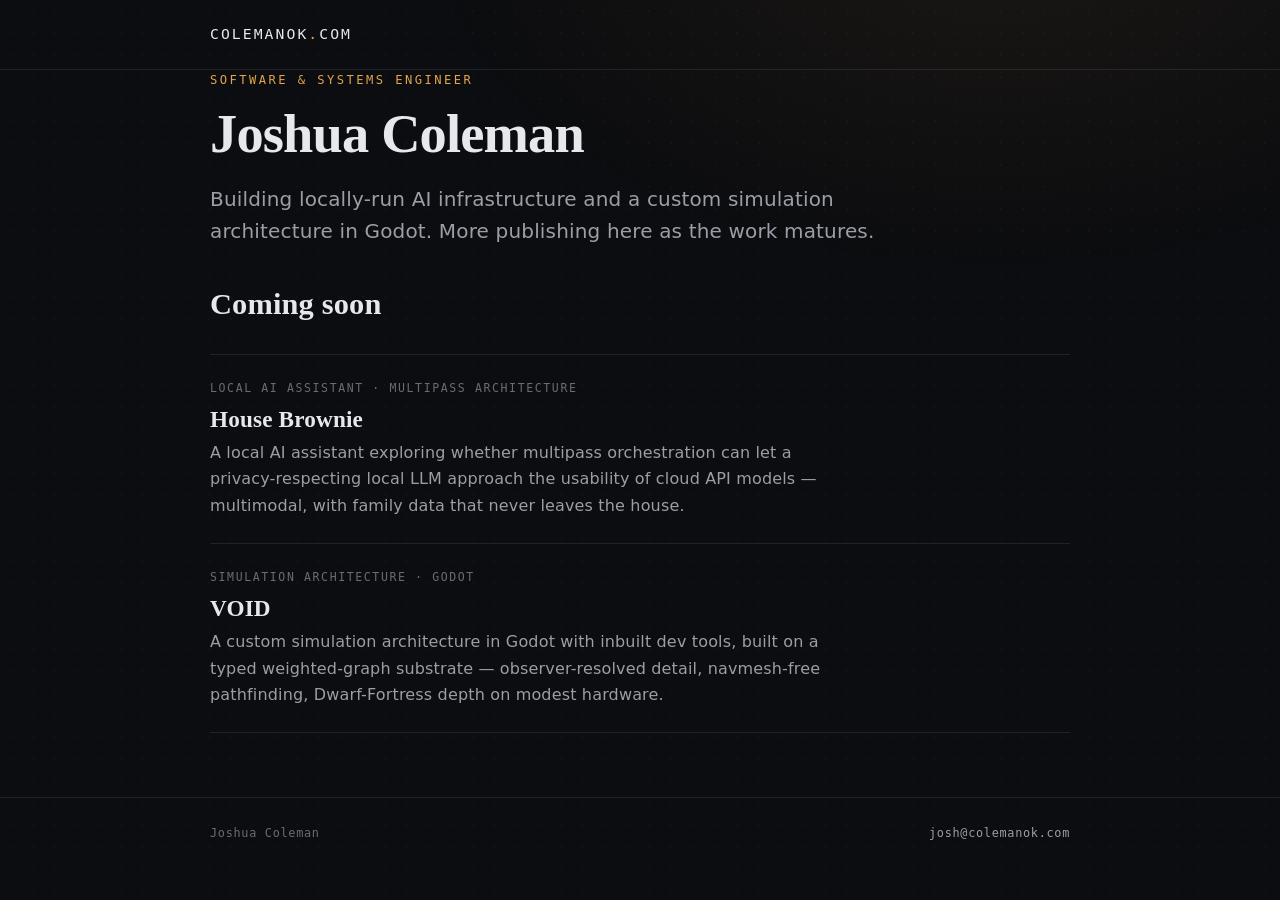
<file: index.html>
<!DOCTYPE html>
<html lang="en">
<head>
  <meta charset="utf-8">
  <meta name="viewport" content="width=device-width, initial-scale=1">
  <title>Joshua Coleman — Software &amp; Systems Engineer</title>
  <meta name="description" content="Software and systems engineer. Local AI infrastructure and game engine work in progress.">
  <link rel="stylesheet" href="/css/style.css">
</head>
<body>

  <header class="site-head">
    <div class="wrap">
      <a class="brand" href="/">colemanok<span class="dot">.</span>com</a>
    </div>
  </header>

  <main class="wrap reveal">

    <p class="eyebrow">Software &amp; Systems Engineer</p>
    <h1>Joshua Coleman</h1>
    <p class="lede">
      Building locally-run AI infrastructure and a custom simulation
      architecture in Godot. More publishing here as the work matures.
    </p>

    <h2>Coming soon</h2>
    <div class="entries">

      <div class="entry">
        <p class="entry-meta">Local AI Assistant · Multipass Architecture</p>
        <p class="entry-title">House Brownie</p>
        <p class="entry-desc">
          A local AI assistant exploring whether multipass orchestration can let
          a privacy-respecting local LLM approach the usability of cloud API
          models — multimodal, with family data that never leaves the house.
        </p>
      </div>

      <div class="entry">
        <p class="entry-meta">Simulation Architecture · Godot</p>
        <p class="entry-title">VOID</p>
        <p class="entry-desc">
          A custom simulation architecture in Godot with inbuilt dev tools,
          built on a typed weighted-graph substrate — observer-resolved detail,
          navmesh-free pathfinding, Dwarf-Fortress depth on modest hardware.
        </p>
      </div>

    </div>

  </main>

  <footer class="site-foot">
    <div class="wrap">
      <span>Joshua Coleman</span>
      <span><a href="mailto:josh@colemanok.com">josh@colemanok.com</a></span>
    </div>
  </footer>

</body>
</html>
</file>
<file: css/style.css>
/* =====================================================================
   colemanok.com — shared stylesheet
   One file drives every page. Edit tokens here; all pages update.
   Aesthetic: refined dark "technical-editorial".
   Dependency-free: no external fonts, no CDN, no JS required.
   ===================================================================== */

:root {
  /* ---- color ---- */
  --bg:        #0c0d10;
  --bg-2:      #14161b;
  --ink:       #e7e8ec;
  --ink-dim:   #9b9ea7;
  --ink-faint: #686c75;
  --accent:    #e2a44c;          /* warm amber — the one accent */
  --accent-soft: rgba(226,164,76,.14);
  --line:      rgba(255,255,255,.09);
  --line-2:    rgba(255,255,255,.16);

  /* ---- type ---- */
  --serif: "Iowan Old Style","Palatino Linotype",Palatino,"Book Antiqua",Georgia,serif;
  --sans:  ui-sans-serif,system-ui,-apple-system,"Segoe UI",Roboto,Helvetica,Arial,sans-serif;
  --mono:  ui-monospace,"SF Mono","JetBrains Mono","Cascadia Code",Menlo,Consolas,monospace;

  /* ---- metrics ---- */
  --measure: 68ch;               /* readable prose width */
  --wrap: 940px;                 /* page max width */
  --pad: clamp(1.25rem, 4vw, 2.5rem);
}

/* ---- reset ---- */
*,*::before,*::after { box-sizing: border-box; }
html { -webkit-text-size-adjust: 100%; scroll-behavior: smooth; }
body {
  margin: 0;
  background: var(--bg);
  color: var(--ink);
  font-family: var(--sans);
  font-size: 1rem;
  line-height: 1.65;
  letter-spacing: .01em;
  -webkit-font-smoothing: antialiased;
  text-rendering: optimizeLegibility;
}

/* atmosphere: faint top accent glow + hairline dot grid, both very subtle */
body::before {
  content: "";
  position: fixed; inset: 0;
  pointer-events: none; z-index: 0;
  background:
    radial-gradient(60rem 36rem at 78% -8%, rgba(226,164,76,.07), transparent 60%),
    radial-gradient(rgba(255,255,255,.025) 1px, transparent 1px);
  background-size: auto, 22px 22px;
}

img { max-width: 100%; height: auto; display: block; }
a { color: var(--accent); text-decoration: none; }
a:hover { text-decoration: underline; text-underline-offset: 3px; }

/* ---- layout ---- */
.wrap {
  position: relative; z-index: 1;
  max-width: var(--wrap);
  margin: 0 auto;
  padding: 0 var(--pad);
}
main { padding-block: clamp(2.5rem, 7vw, 5rem) clamp(3rem, 8vw, 6rem); }
.prose { max-width: var(--measure); }

/* ---- header / nav ---- */
.site-head {
  position: relative; z-index: 2;
  border-bottom: 1px solid var(--line);
}
.site-head .wrap {
  display: flex; align-items: baseline; justify-content: space-between;
  gap: 1.5rem; padding-block: 1.4rem; flex-wrap: wrap;
}
.brand {
  font-family: var(--mono);
  font-size: .92rem; letter-spacing: .14em; text-transform: uppercase;
  color: var(--ink); white-space: nowrap;
}
.brand:hover { text-decoration: none; color: var(--accent); }
.brand .dot { color: var(--accent); }
.nav { display: flex; gap: 1.4rem; flex-wrap: wrap; }
.nav a {
  font-family: var(--mono);
  font-size: .8rem; letter-spacing: .08em; text-transform: uppercase;
  color: var(--ink-dim);
}
.nav a:hover { color: var(--ink); text-decoration: none; }
.nav a[aria-current="page"] { color: var(--accent); }

/* ---- type ---- */
.eyebrow {
  font-family: var(--mono);
  font-size: .76rem; letter-spacing: .2em; text-transform: uppercase;
  color: var(--accent); margin: 0 0 1rem;
}
h1, h2, h3 { font-family: var(--serif); font-weight: 600; color: var(--ink); }
h1 {
  font-size: clamp(2.3rem, 6vw, 3.4rem);
  line-height: 1.04; letter-spacing: -.015em;
  margin: 0 0 1.25rem; max-width: 18ch;
}
h2 { font-size: clamp(1.5rem, 3vw, 1.9rem); line-height: 1.15; margin: 2.5rem 0 .9rem; }
h3 { font-size: 1.2rem; margin: 1.8rem 0 .5rem; }
.lede {
  font-size: clamp(1.08rem, 2vw, 1.25rem);
  line-height: 1.6; color: var(--ink-dim);
  max-width: 56ch; margin: 0 0 1.5rem;
}
p { margin: 0 0 1.1rem; }
.prose p, .prose li { color: #cfd1d7; }

/* ---- entry list (projects, writing — the reusable component) ---- */
.entries { list-style: none; margin: 2rem 0 0; padding: 0; }
.entry {
  display: block;
  padding: 1.5rem 0;
  border-top: 1px solid var(--line);
  color: inherit;
}
.entry:last-child { border-bottom: 1px solid var(--line); }
.entry:hover { text-decoration: none; }
.entry:hover .entry-title { color: var(--accent); }
.entry-meta {
  font-family: var(--mono);
  font-size: .72rem; letter-spacing: .14em; text-transform: uppercase;
  color: var(--ink-faint); margin: 0 0 .5rem;
}
.entry-title {
  font-family: var(--serif); font-size: 1.45rem; font-weight: 600;
  line-height: 1.2; color: var(--ink); margin: 0 0 .4rem;
  transition: color .18s ease;
}
.entry-title .ext { font-family: var(--mono); font-size: .7rem; color: var(--ink-faint); vertical-align: middle; margin-left: .5rem; }
.entry-desc { color: var(--ink-dim); margin: 0; max-width: 62ch; }

/* ---- small bits ---- */
.tag {
  display: inline-block;
  font-family: var(--mono); font-size: .68rem; letter-spacing: .1em; text-transform: uppercase;
  color: var(--ink-dim);
  border: 1px solid var(--line-2); border-radius: 2px;
  padding: .2rem .5rem; margin: 0 .35rem .35rem 0;
}
.rule { border: 0; border-top: 1px solid var(--line); margin: 2.5rem 0; }

/* ---- footer ---- */
.site-foot {
  position: relative; z-index: 1;
  border-top: 1px solid var(--line);
  margin-top: 4rem;
}
.site-foot .wrap {
  display: flex; justify-content: space-between; gap: 1rem; flex-wrap: wrap;
  padding-block: 1.6rem;
  font-family: var(--mono); font-size: .74rem; letter-spacing: .06em;
  color: var(--ink-faint);
}
.site-foot a { color: var(--ink-dim); }
.site-foot a:hover { color: var(--accent); text-decoration: none; }

/* ---- page-load reveal (one orchestrated stagger) ---- */
@keyframes rise { from { opacity: 0; transform: translateY(10px); } to { opacity: 1; transform: none; } }
.reveal > * { opacity: 0; animation: rise .6s cubic-bezier(.2,.7,.2,1) forwards; }
.reveal > *:nth-child(1) { animation-delay: .04s; }
.reveal > *:nth-child(2) { animation-delay: .12s; }
.reveal > *:nth-child(3) { animation-delay: .20s; }
.reveal > *:nth-child(4) { animation-delay: .28s; }
.reveal > *:nth-child(5) { animation-delay: .36s; }
.reveal > *:nth-child(n+6) { animation-delay: .42s; }

@media (prefers-reduced-motion: reduce) {
  html { scroll-behavior: auto; }
  .reveal > * { animation: none; opacity: 1; transform: none; }
}

/* ---- focus visibility (accessibility) ---- */
a:focus-visible, button:focus-visible {
  outline: 2px solid var(--accent); outline-offset: 3px; border-radius: 2px;
}
</file>
